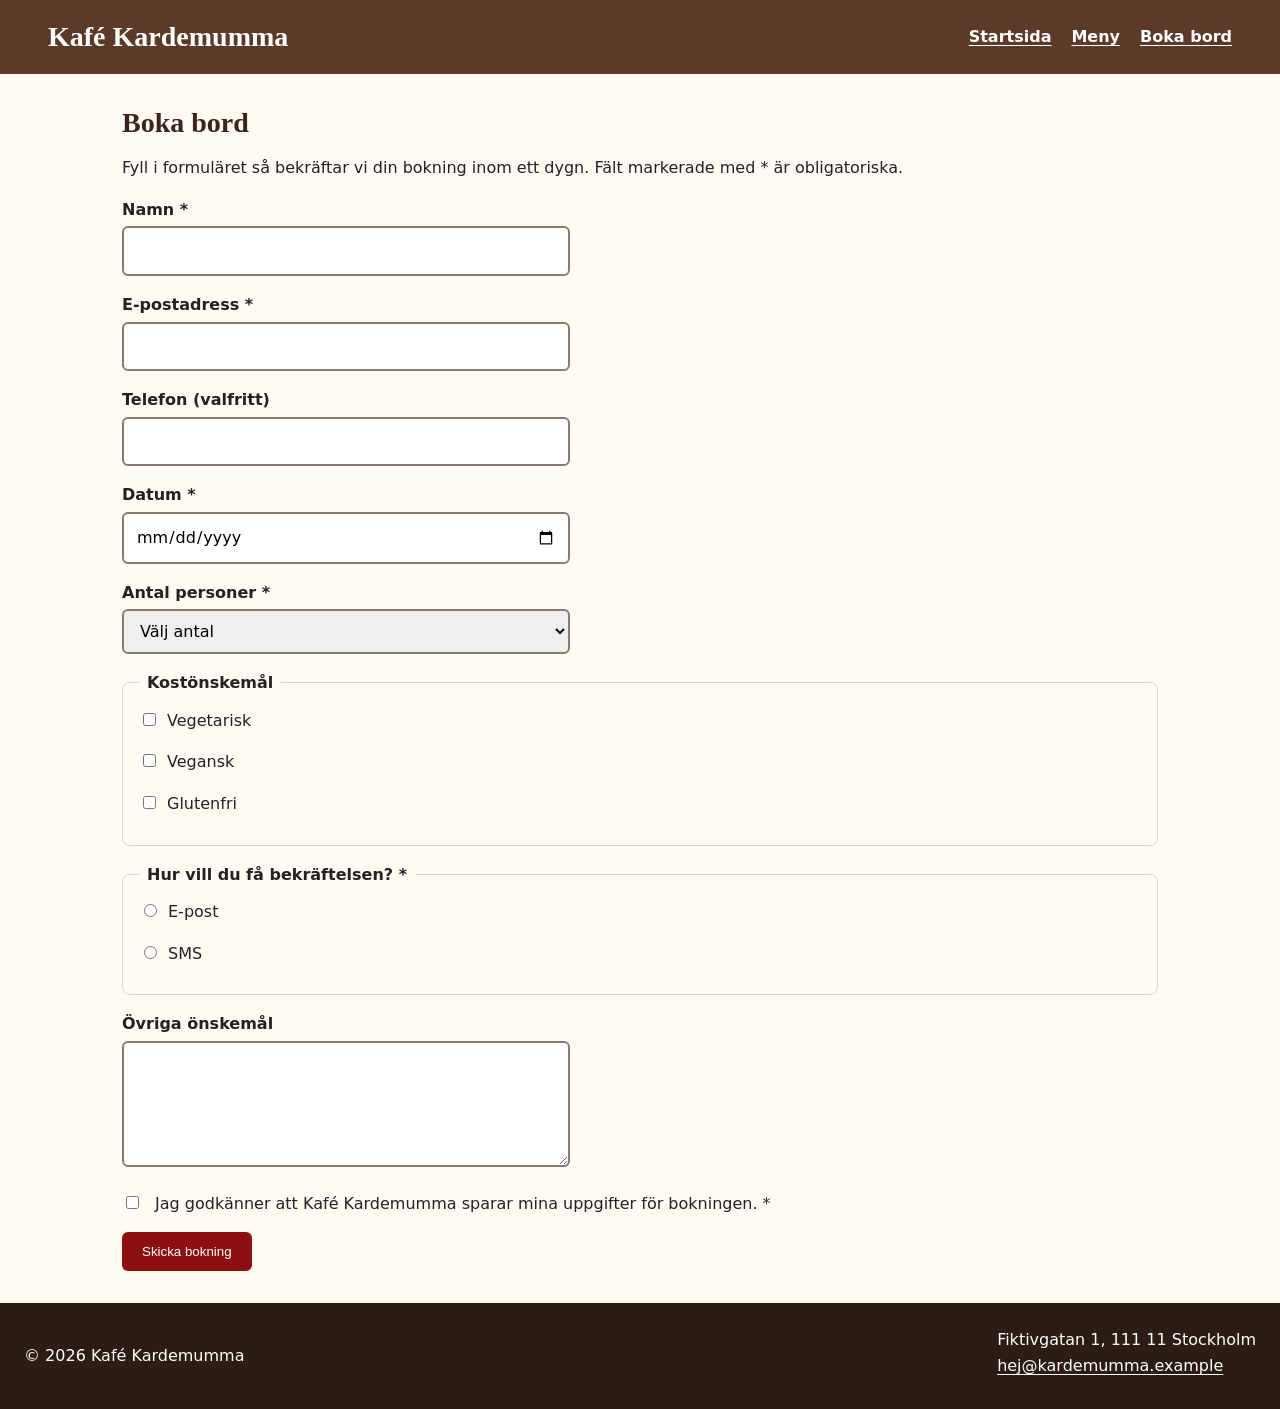
<file: kontakt.html>
<!doctype html>
<html lang="sv">
  <head>
    <meta charset="UTF-8" />
    <meta name="viewport" content="width=device-width, initial-scale=1.0" />
    <title>Boka bord – Kafé Kardemumma</title>
    <link rel="stylesheet" href="css/variables.css" />
    <link rel="stylesheet" href="css/base.css" />
    <link rel="stylesheet" href="css/layout.css" />
    <link rel="stylesheet" href="css/component.css" />
  </head>
  <body>
    <header>
      <h1>Kafé Kardemumma</h1>
      <nav aria-label="Huvudmeny">
        <ul>
          <li><a href="index.html">Startsida</a></li>
          <li><a href="index.html#meny">Meny</a></li>
          <li><a href="kontakt.html" aria-current="page">Boka bord</a></li>
        </ul>
      </nav>
    </header>

    <main>
      <h2>Boka bord</h2>
      <p>
        Fyll i formuläret så bekräftar vi din bokning inom ett dygn. Fält
        markerade med * är obligatoriska.
      </p>

      <form action="#" method="post">
        <div class="falt">
          <label for="namn">Namn *</label>
          <input
            type="text"
            id="namn"
            name="namn"
            autocomplete="name"
            required
          />
        </div>

        <div class="falt">
          <label for="epost">E-postadress *</label>
          <input
            type="email"
            id="epost"
            name="epost"
            autocomplete="email"
            required
          />
        </div>

        <div class="falt">
          <label for="telefon">Telefon (valfritt)</label>
          <input type="tel" id="telefon" name="telefon" autocomplete="tel" />
        </div>

        <div class="falt">
          <label for="datum">Datum *</label>
          <input type="date" id="datum" name="datum" required />
        </div>

        <div class="falt">
          <label for="antal">Antal personer *</label>
          <select id="antal" name="antal" required>
            <option value="">Välj antal</option>
            <option value="1">1 person</option>
            <option value="2">2 personer</option>
            <option value="3">3 personer</option>
            <option value="4">4 personer</option>
            <option value="5plus">5 eller fler</option>
          </select>
        </div>

        <fieldset>
          <legend>Kostönskemål</legend>
          <div class="val">
            <input
              type="checkbox"
              id="veg"
              name="kost"
              value="vegetarisk"
            /><label for="veg">Vegetarisk</label>
          </div>
          <div class="val">
            <input
              type="checkbox"
              id="vegan"
              name="kost"
              value="vegansk"
            /><label for="vegan">Vegansk</label>
          </div>
          <div class="val">
            <input
              type="checkbox"
              id="gluten"
              name="kost"
              value="glutenfri"
            /><label for="gluten">Glutenfri</label>
          </div>
        </fieldset>

        <fieldset>
          <legend>Hur vill du få bekräftelsen? *</legend>
          <div class="val">
            <input
              type="radio"
              id="via-epost"
              name="svar"
              value="epost"
              required
            /><label for="via-epost">E-post</label>
          </div>
          <div class="val">
            <input type="radio" id="via-sms" name="svar" value="sms" /><label
              for="via-sms"
              >SMS</label
            >
          </div>
        </fieldset>

        <div class="falt">
          <label for="onskemal">Övriga önskemål</label>
          <textarea id="onskemal" name="onskemal" rows="4"></textarea>
        </div>

        <div class="val">
          <input type="checkbox" id="samtycke" name="samtycke" required />
          <label for="samtycke"
            >Jag godkänner att Kafé Kardemumma sparar mina uppgifter för
            bokningen. *</label
          >
        </div>

        <button type="submit" class="knapp">Skicka bokning</button>
      </form>
    </main>

    <footer>
      <p>&copy; 2026 Kafé Kardemumma</p>
      <address>
        Fiktivgatan 1, 111 11 Stockholm<br />
        <a href="mailto:hej@kardemumma.example">hej@kardemumma.example</a>
      </address>
    </footer>
  </body>
</html>
</file>
<file: css/variables.css>
/* variables.css - färger, typografi, avstånd */
:root {
  --header-color: #5b3a29;
  --footer-color: #2b1c14;
  --background-color: #fffaf3;
  --white-color: #ffffff;
  --dark-text-color: #222222;
  --heading-color: #3b2418;
  --button-background-color: #8c1010;
  --button-hover-color: #6f0c0c;
  --link-hover-color: #5e0a0a;
  --focus-color: #1a73e8;
  --border-color: #e3d5c3;
  --hero-background-color: #f3e3cf;

  --fs-base: 1rem;
  --font-heading: Georgia, "Times New Roman", serif;
  --font-body: system-ui, -apple-system, "Segoe UI", Roboto, sans-serif;

  --space-1: 8px;
  --space-2: 16px;
  --space-3: 24px;
  --space-4: 32px;
  --space-5: 48px;
}
</file>
<file: css/base.css>
/* base.css - reset, body, rubriker, länkar */
*,
*::before,
*::after {
  box-sizing: border-box;
}

body {
  margin: 0;
  font-family: var(--font-body);
  color: var(--dark-text-color);
  background-color: var(--background-color);
  font-size: var(--fs-base);
  line-height: 1.6;
}

h1,
h2,
h3 {
  font-family: var(--font-heading);
  line-height: 1.2;
  color: var(--heading-color);
}

h2 {
  font-size: 1.75rem;
  margin: 0 0 var(--space-2);
}

h3 {
  font-size: 1.25rem;
  margin: 12px 0 var(--space-1);
}

a {
  color: var(--button-background-color);
  text-underline-offset: 3px;
}

a:hover {
  color: var(--link-hover-color);
}

a:focus-visible,
button:focus-visible,
input:focus-visible,
select:focus-visible,
textarea:focus-visible {
  outline: 3px solid var(--focus-color);
  outline-offset: 2px;
}

address {
  font-style: normal;
}
</file>
<file: css/layout.css>
/* layout.css - header, main, grid, footer, media queries */
header {
  background-color: var(--header-color);
  color: var(--white-color);
  padding: var(--space-2) var(--space-3);
}

header {
  display: flex;
  flex-wrap: wrap;
  align-items: center;
  justify-content: space-between;
  gap: var(--space-1) var(--space-3);
}

header h1 {
  margin: 0 0 var(--space-1);
}

header h1 {
  color: var(--white-color);
  font-size: 1.75rem;
}

header h1 {
  margin: 0;
}

nav ul {
  list-style: none;
  margin: 0;
  padding: 0;
}

nav ul {
  display: flex;
  gap: 20px;
}

nav a {
  color: var(--white-color);
}

nav a {
  font-weight: 600;
}

main {
  padding: var(--space-3);
  max-width: 1100px;
  margin: 0 auto;
}

section {
  margin-bottom: 40px;
}

footer {
  background-color: var(--footer-color);
  color: var(--white-color);
  padding: var(--space-3);
}

footer {
  display: flex;
  flex-wrap: wrap;
  justify-content: space-between;
  gap: var(--space-2);
}

footer a {
  color: var(--white-color);
}

.meny-lista {
  display: grid;
  grid-template-columns: repeat(auto-fit, minmax(240px, 1fr));
  gap: 20px;
}

.meny-lista article {
  margin-bottom: 0;
}

#om-oss {
  display: grid;
  grid-template-columns: 1fr;
  gap: var(--space-1) var(--space-4);
}

#om-oss h2 {
  grid-column: 1 / -1;
}

@media (min-width: 600px) {
  main {
    padding: var(--space-4);
  }

  #hero {
    padding: 56px 40px;
  }

  #hero h2 {
    font-size: 2.25rem;
  }
}

@media (min-width: 900px) {
  #om-oss {
    grid-template-columns: 1fr 1fr;
    align-items: start;
  }

  #om-oss img {
    grid-row: 2 / span 2;
    grid-column: 2;
  }

  header {
    padding: 20px var(--space-5);
  }
}
</file>
<file: css/component.css>
/* component.css - knapp, kort, formulär */
article {
  background-color: var(--white-color);
  border: 1px solid var(--border-color);
  border-radius: var(--space-1);
  padding: var(--space-2);
  margin-bottom: var(--space-2);
}

article img,
#om-oss img {
  max-width: 100%;
  height: auto;
  border-radius: 4px;
}

.knapp {
  display: inline-block;
  background-color: var(--button-background-color);
  color: var(--white-color);
  padding: 12px 20px;
  border: 0;
  border-radius: 6px;
  text-decoration: none;
}

.pris {
  font-weight: 700;
  color: var(--button-background-color);
}

.knapp:hover {
  background-color: var(--button-hover-color);
}

#hero {
  background-color: var(--hero-background-color);
  padding: var(--space-4) var(--space-3);
  border-radius: var(--space-1);
}

#hero p {
  font-size: 1.125rem;
  max-width: 60ch;
}

.falt,
.val {
  margin-bottom: var(--space-2);
}

label {
  display: block;
  font-weight: 600;
  margin-bottom: 4px;
}

.val label {
  display: inline;
  font-weight: 400;
  margin-left: var(--space-1);
}

input[type="text"],
input[type="email"],
input[type="tel"],
input[type="date"],
select,
textarea {
  width: 100%;
  max-width: 28rem;
  padding: 10px 12px;
  border: 2px solid #8a7a6a;
  border-radius: 6px;
  font: inherit;
}

fieldset {
  border: 1px solid var(--border-color);
  border-radius: var(--space-1);
  margin: 0 0 var(--space-2);
  padding: 12px var(--space-2);
}

legend {
  font-weight: 700;
  padding: 0 var(--space-1);
}

article {
  display: flex;
  flex-direction: column;
}

article .pris {
  margin-top: auto;
}
</file>
